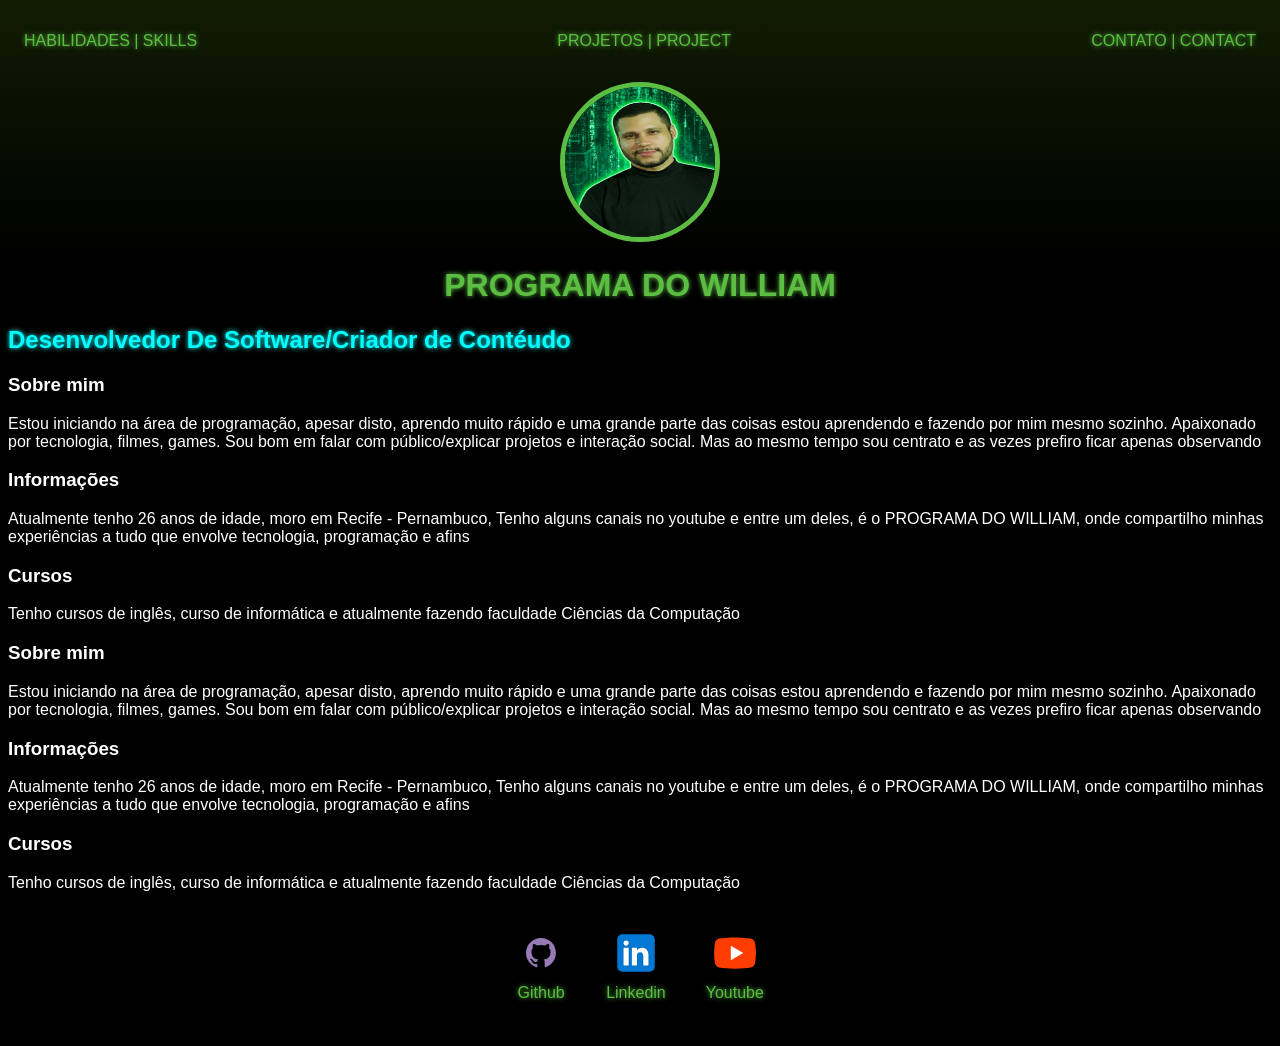
<file: index.html>
<!DOCTYPE html>
<html lang="pt">
<head>
    <meta charset="UTF-8">
    <meta name="viewport" content="width=device-width, initial-scale=1.0">
    <title>Document</title>
    <!--stylesheet: folha de estilo e link para linkar!-->
    <link rel="stylesheet" href="index.css">
</head>
<body>
    <!--elemento nav: navegção-->
    <nav>
        <!--Ul: lista de itens-->
        <ul>
            <!--li: representa 1 item-->
            <li>
                <!--A significa que vai hyperlink pra clicar-->
                <a href="skill.html" >HABILIDADES | SKILLS</a>
            </li>
            <!--li: representa 1 item-->
            <li>
                <!--A significa que vai hyperlink pra clicar-->
                <a href="project.html" >PROJETOS | PROJECT</a>
            </li>
            <!--li: representa 1 item-->
            <li>
                <!--A significa que vai hyperlink pra clicar-->
                <a href="contact.html" >CONTATO | CONTACT</a>
            </li>
        </ul>
    </nav>

         <header>
            <div class="center">
                <img src="./image/perfil.png"></img>
            </div>
            <h1>PROGRAMA DO WILLIAM</h1>
            <h2>Desenvolvedor De Software/Criador de Contéudo</h2>
         </header>

         <main>
            <section>
                <h3>Sobre mim</h3>
                <p>Estou iniciando na área de programação, apesar disto, aprendo muito rápido e uma grande parte das coisas estou aprendendo e fazendo por mim mesmo sozinho. Apaixonado por tecnologia, filmes, games. Sou bom em falar com público/explicar projetos e interação social. Mas ao mesmo tempo sou centrato e as vezes prefiro ficar apenas observando</p>
            </section>
             <section>
                <h3>Informações</h3>
                <p>Atualmente tenho 26 anos de idade, moro em Recife - Pernambuco, Tenho alguns canais no youtube e entre um deles, é o PROGRAMA DO WILLIAM, onde compartilho minhas experiências a tudo que envolve tecnologia, programação e afins </p>
            </section>
             <section>
                <h3>Cursos</h3>
                <p>Tenho cursos de inglês, curso de informática e atualmente fazendo faculdade Ciências da Computação</p>
            </section>

            <!--text abaixo de texto-->

             <section>
                <h3>Sobre mim</h3>
                <p>Estou iniciando na área de programação, apesar disto, aprendo muito rápido e uma grande parte das coisas estou aprendendo e fazendo por mim mesmo sozinho. Apaixonado por tecnologia, filmes, games. Sou bom em falar com público/explicar projetos e interação social. Mas ao mesmo tempo sou centrato e as vezes prefiro ficar apenas observando</p>
            </section>
             <section>
                <h3>Informações</h3>
                <p>Atualmente tenho 26 anos de idade, moro em Recife - Pernambuco, Tenho alguns canais no youtube e entre um deles, é o PROGRAMA DO WILLIAM, onde compartilho minhas experiências a tudo que envolve tecnologia, programação e afins </p>
            </section>
             <section>
                <h3>Cursos</h3>
                <p>Tenho cursos de inglês, curso de informática e atualmente fazendo faculdade Ciências da Computação</p>
            </section>
            
         </main>

         
        <!--final rodapé-->
        <footer>
        <a href="https://github.com/programadowilliam" target="_blank" rel="noopener noreferrer">
            <img src="image/github.svg"></img>
            <p>Github</p>
        </a>    
<a href="https://www.linkedin.com/in/programadowilliam" target="_blank" rel="noopener noreferrer">
            <img src="image/linkedin.svg"></img>
            <p>Linkedin</p>
        </a>    
        <a href="https://www.youtube.com/@programadowilliam" target="_blank" rel="noopener noreferrer">
            <img src="image/youtube.svg"></img>
            <p>Youtube</p>
        </a>    
        </footer>
</body>
</html>
</file>
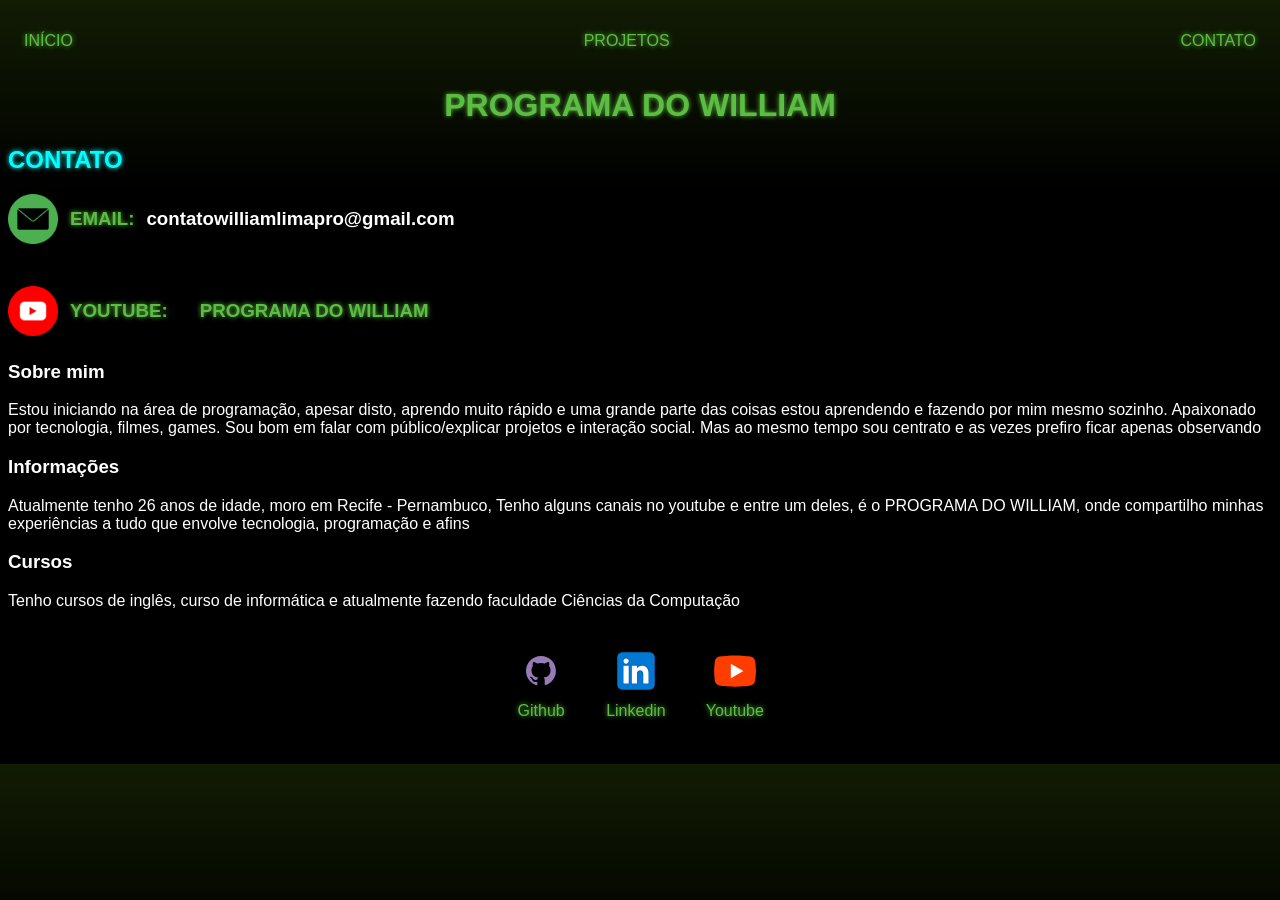
<file: contact.html>
<!DOCTYPE html>
<html lang="pt">
<head>
    <meta charset="UTF-8">
    <meta name="viewport" content="width=device-width, initial-scale=1.0">
    <title>Document</title>
    <!--stylesheet: folha de estilo e link para linkar!-->
    <link rel="stylesheet" href="index.css">
</head>
<body>
    <!--elemento nav: navegção-->
    <nav>
        <!--Ul: lista de itens-->
        <ul>
            <!--li: representa 1 item-->
            <li>
                <!--A significa que vai hyperlink pra clicar-->
                <a href="index.html" >INÍCIO</a>
            </li>
            <!--li: representa 1 item-->
            <li>
                <!--A significa que vai hyperlink pra clicar-->
                <a href="project.html" >PROJETOS</a>
            </li>
            <!--li: representa 1 item-->
            <li>
                <!--A significa que vai hyperlink pra clicar-->
                <a href="contact.html" >CONTATO</a>
            </li>
        </ul>
    </nav>

            <h1>PROGRAMA DO WILLIAM</h1>
            <h2>CONTATO</h2>
         </header>

            <!--IMAGENS E TEXTO DE CONTATO-->

         <!--O onclick é um evento que é acionado quando o usuário clica no elemento-->
         <!--O copiarEmail() é uma função JavaScript que copia o email para a área de transferência-->

         <!--O recuros span é usado para agrupar elementos e aplicar estilos-->
         <footer class="contato">   
            <img src="image/ico/e-mail.png" alt="">
            <h3 class="destaquecontato">EMAIL:</h3>
          <h3 onclick="copiarEmail()" style="cursor: pointer;"><span id="meuEmail">contatowilliamlimapro@gmail.com</span>
</h3>
         </footer>

         <br><br>

         <footer class="contato">   
            <img src="image/ico/youtube.png" alt="">
            <h3 class="destaquecontato">YOUTUBE:</h3>
        <a href="https://www.youtube.com/@programadowilliam">
            <h3>PROGRAMA DO WILLIAM</h3>
        </a>
         </footer>



         <main>
            <section>
                <h3>Sobre mim</h3>
                <p>Estou iniciando na área de programação, apesar disto, aprendo muito rápido e uma grande parte das coisas estou aprendendo e fazendo por mim mesmo sozinho. Apaixonado por tecnologia, filmes, games. Sou bom em falar com público/explicar projetos e interação social. Mas ao mesmo tempo sou centrato e as vezes prefiro ficar apenas observando</p>
            </section>
             <section>
                <h3>Informações</h3>
                <p>Atualmente tenho 26 anos de idade, moro em Recife - Pernambuco, Tenho alguns canais no youtube e entre um deles, é o PROGRAMA DO WILLIAM, onde compartilho minhas experiências a tudo que envolve tecnologia, programação e afins </p>
            </section>
             <section>
                <h3>Cursos</h3>
                <p>Tenho cursos de inglês, curso de informática e atualmente fazendo faculdade Ciências da Computação</p>
            </section>
            
         </main>

        <!--final rodapé-->
        <footer>
        <a href="https://github.com/programadowilliam" target="_blank" rel="noopener noreferrer">
            <img src="image/github.svg"></img>
            <p>Github</p>
        </a>    
<a href="https://www.linkedin.com/in/programadowilliam" target="_blank" rel="noopener noreferrer">
            <img src="image/linkedin.svg"></img>
            <p>Linkedin</p>
        </a>    
        <a href="https://www.youtube.com/@programadowilliam" target="_blank" rel="noopener noreferrer">
            <img src="image/youtube.svg"></img>
            <p>Youtube</p>
        </a>    
        </footer>
        <!--o Script src serve para linkar o arquivo JavaScript-->
        <script src="index.js"></script>
</body>
</html>
</file>
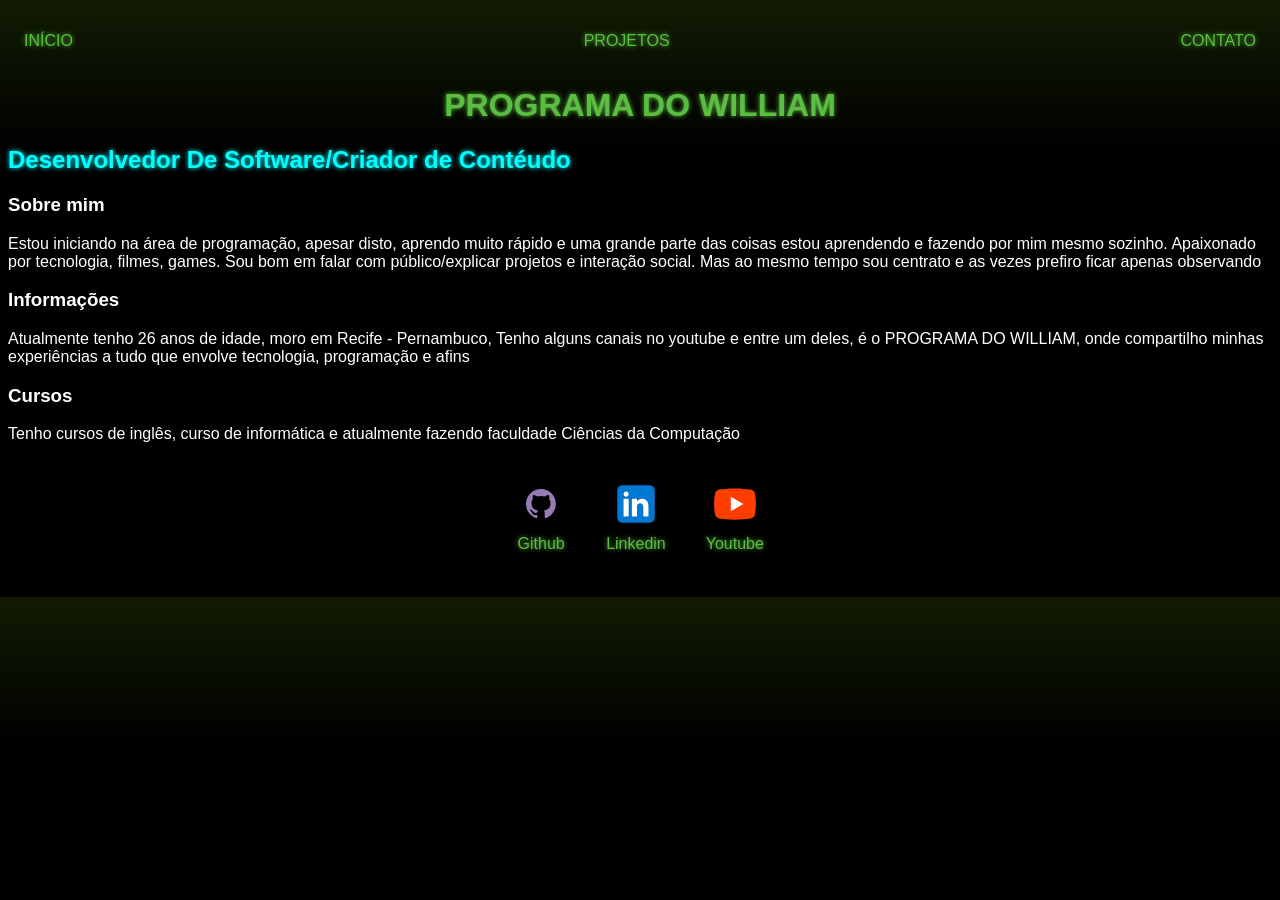
<file: project.html>
<!DOCTYPE html>
<html lang="pt">
<head>
    <meta charset="UTF-8">
    <meta name="viewport" content="width=device-width, initial-scale=1.0">
    <title>Document</title>
    <!--stylesheet: folha de estilo e link para linkar!-->
    <link rel="stylesheet" href="index.css">
</head>
<body>
    <!--elemento nav: navegção-->
    <nav>
        <!--Ul: lista de itens-->
        <ul>
            <!--li: representa 1 item-->
            <li>
                <!--A significa que vai hyperlink pra clicar-->
                <a href="index.html" >INÍCIO</a>
            </li>
            <!--li: representa 1 item-->
            <li>
                <!--A significa que vai hyperlink pra clicar-->
                <a href="project.html" >PROJETOS</a>
            </li>
            <!--li: representa 1 item-->
            <li>
                <!--A significa que vai hyperlink pra clicar-->
                <a href="contact.html" >CONTATO</a>
            </li>
        </ul>
    </nav>

            <h1>PROGRAMA DO WILLIAM</h1>
            <h2>Desenvolvedor De Software/Criador de Contéudo</h2>
         </header>

         <main>
            <section>
                <h3>Sobre mim</h3>
                <p>Estou iniciando na área de programação, apesar disto, aprendo muito rápido e uma grande parte das coisas estou aprendendo e fazendo por mim mesmo sozinho. Apaixonado por tecnologia, filmes, games. Sou bom em falar com público/explicar projetos e interação social. Mas ao mesmo tempo sou centrato e as vezes prefiro ficar apenas observando</p>
            </section>
             <section>
                <h3>Informações</h3>
                <p>Atualmente tenho 26 anos de idade, moro em Recife - Pernambuco, Tenho alguns canais no youtube e entre um deles, é o PROGRAMA DO WILLIAM, onde compartilho minhas experiências a tudo que envolve tecnologia, programação e afins </p>
            </section>
             <section>
                <h3>Cursos</h3>
                <p>Tenho cursos de inglês, curso de informática e atualmente fazendo faculdade Ciências da Computação</p>
            </section>
            
         </main>

        <!--final rodapé-->
        <footer>
        <a href="https://github.com/programadowilliam" target="_blank" rel="noopener noreferrer">
            <img src="image/github.svg"></img>
            <p>Github</p>
        </a>    
<a href="https://www.linkedin.com/in/programadowilliam" target="_blank" rel="noopener noreferrer">
            <img src="image/linkedin.svg"></img>
            <p>Linkedin</p>
        </a>    
        <a href="https://www.youtube.com/@programadowilliam" target="_blank" rel="noopener noreferrer">
            <img src="image/youtube.svg"></img>
            <p>Youtube</p>
        </a>    
        </footer>
</body>
</html>
</file>
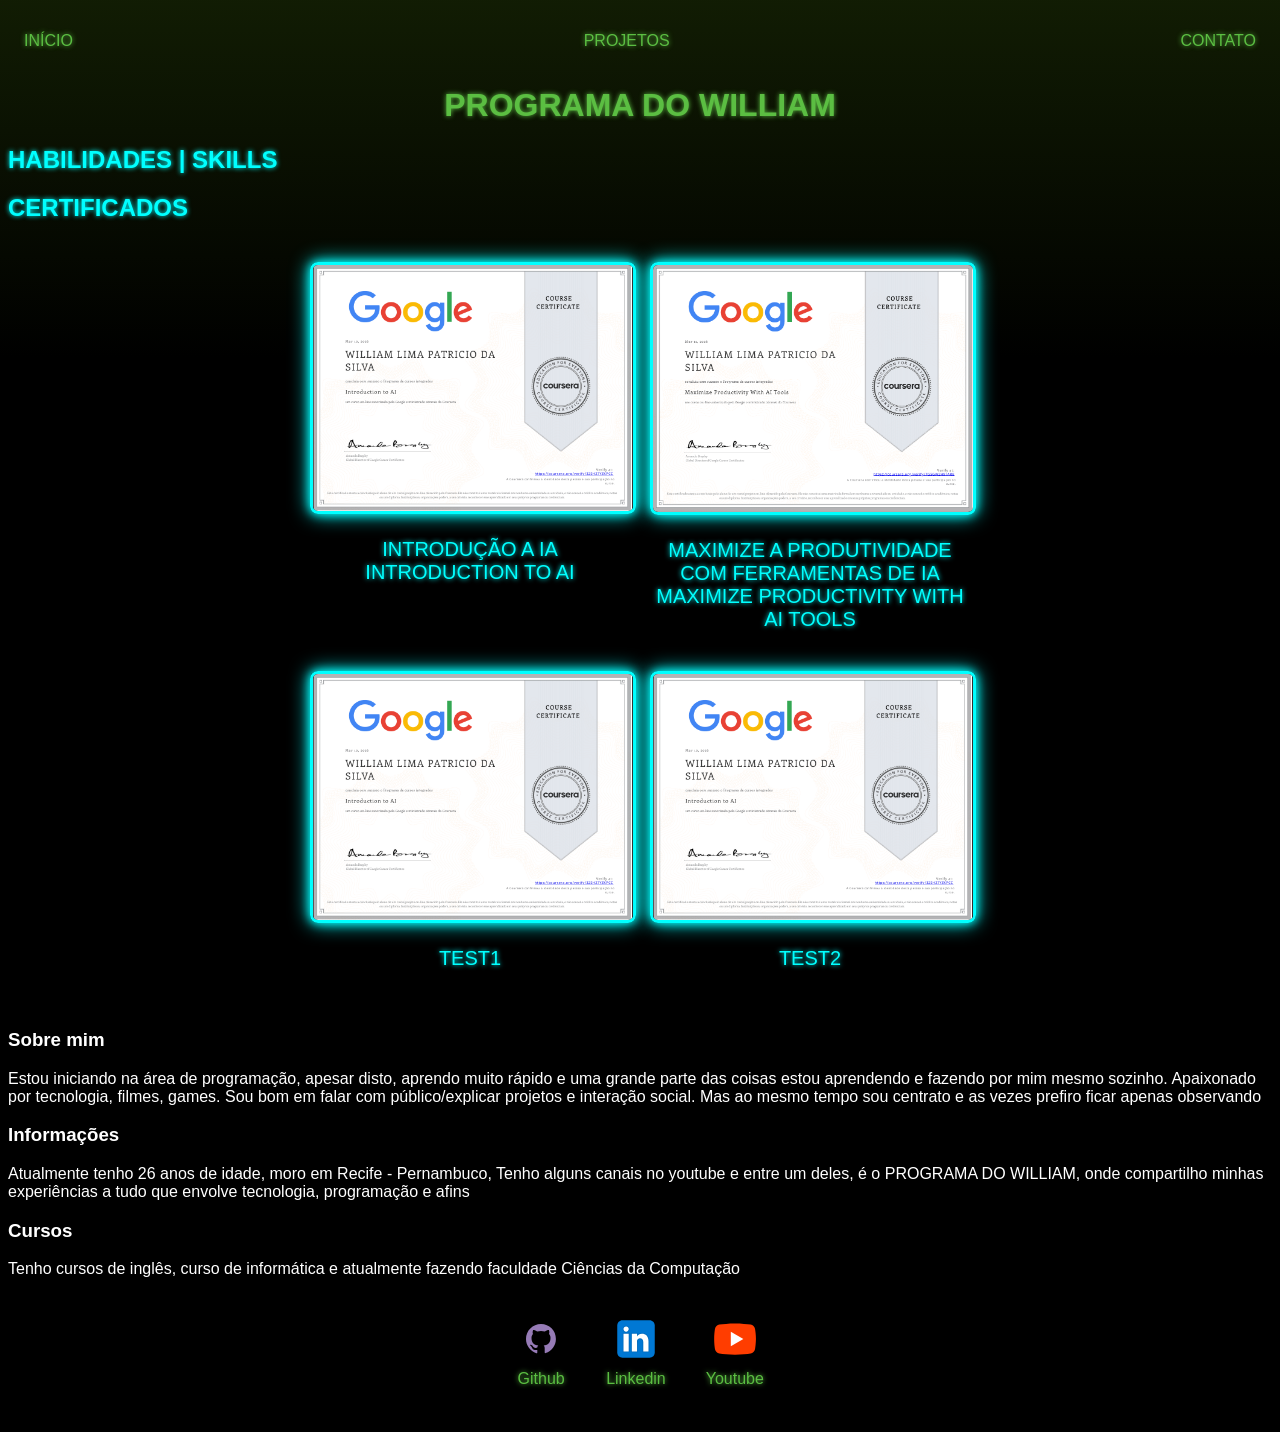
<file: skill.html>
<!DOCTYPE html>
<html lang="pt">
<head>
    <meta charset="UTF-8">
    <meta name="viewport" content="width=device-width, initial-scale=1.0">
    <title>Document</title>
    <!--stylesheet: folha de estilo e link para linkar!-->
    <link rel="stylesheet" href="index.css">
</head>
<body>
    <!--elemento nav: navegção-->
    <nav>
        <!--Ul: lista de itens-->
        <ul>
            <!--li: representa 1 item-->
            <li>
                <!--A significa que vai hyperlink pra clicar-->
                <a href="index.html" >INÍCIO</a>
            </li>
            <!--li: representa 1 item-->
            <li>
                <!--A significa que vai hyperlink pra clicar-->
                <a href="project.html" >PROJETOS</a>
            </li>
            <!--li: representa 1 item-->
            <li>
                <!--A significa que vai hyperlink pra clicar-->
                <a href="contact.html" >CONTATO</a>
            </li>
        </ul>
    </nav>

            <h1>PROGRAMA DO WILLIAM</h1>
            <h2>HABILIDADES | SKILLS</h2>
         </header>
         <h2>CERTIFICADOS</h2>
            <!--IMAGENS E TEXTO DE HABILIDADES/SKILLS-->
            <div class="divcertificados">
    <!-- Card 1 -->
    <div class="cardcertificado">
         <a href="CERTIFICADOS HTML/c1.html" style="text-decoration: none; color: inherit;">
            
    <!--AQUI COLOCAR O LINK PARA IR CERTIFICADO GRANDE-->
        <img  src="image/certificados/c1.png" alt="descrição">
        <div class="card-info"><p class="textocardcertificados">INTRODUÇÃO A IA <br>INTRODUCTION TO AI</p></div>
        </a>
    </div>

    <!-- Card 2 -->
    <div class="cardcertificado">
        <img src="image/certificados/c2.png" alt="descrição">
        <div class="card-info"><p class="textocardcertificados">MAXIMIZE A PRODUTIVIDADE COM FERRAMENTAS DE IA <br>MAXIMIZE PRODUCTIVITY WITH AI TOOLS</p></div>
    </div>

    <!-- Card 3 -->
    <div class="cardcertificado">
        <img src="image/certificados/c1.png" alt="descrição">
        <div class="card-info"><p class="textocardcertificados">TEST1</p></div>
    </div>

    <!-- Card 4 -->
    <div class="cardcertificado">
        <img src="image/certificados/c1.png" alt="descrição">
        <div class="card-info"><p class="textocardcertificados">TEST2</p></div>
    </div>
</div>


            
         <main>
            <section>
                <h3>Sobre mim</h3>
                <p>Estou iniciando na área de programação, apesar disto, aprendo muito rápido e uma grande parte das coisas estou aprendendo e fazendo por mim mesmo sozinho. Apaixonado por tecnologia, filmes, games. Sou bom em falar com público/explicar projetos e interação social. Mas ao mesmo tempo sou centrato e as vezes prefiro ficar apenas observando</p>
            </section>
             <section>
                <h3>Informações</h3>
                <p>Atualmente tenho 26 anos de idade, moro em Recife - Pernambuco, Tenho alguns canais no youtube e entre um deles, é o PROGRAMA DO WILLIAM, onde compartilho minhas experiências a tudo que envolve tecnologia, programação e afins </p>
            </section>
             <section>
                <h3>Cursos</h3>
                <p>Tenho cursos de inglês, curso de informática e atualmente fazendo faculdade Ciências da Computação</p>
            </section>
            
         </main>

        <!--final rodapé-->
        <footer>
        <a href="https://github.com/programadowilliam" target="_blank" rel="noopener noreferrer">
            <img src="image/github.svg"></img>
            <p>Github</p>
        </a>    
<a href="https://www.linkedin.com/in/programadowilliam" target="_blank" rel="noopener noreferrer">
            <img src="image/linkedin.svg"></img>
            <p>Linkedin</p>
        </a>    
        <a href="https://www.youtube.com/@programadowilliam" target="_blank" rel="noopener noreferrer">
            <img src="image/youtube.svg"></img>
            <p>Youtube</p>
        </a>    
        </footer>
        <!--o Script src serve para linkar o arquivo JavaScript-->
        <script src="index.js"></script>
</body>
</html>
</file>
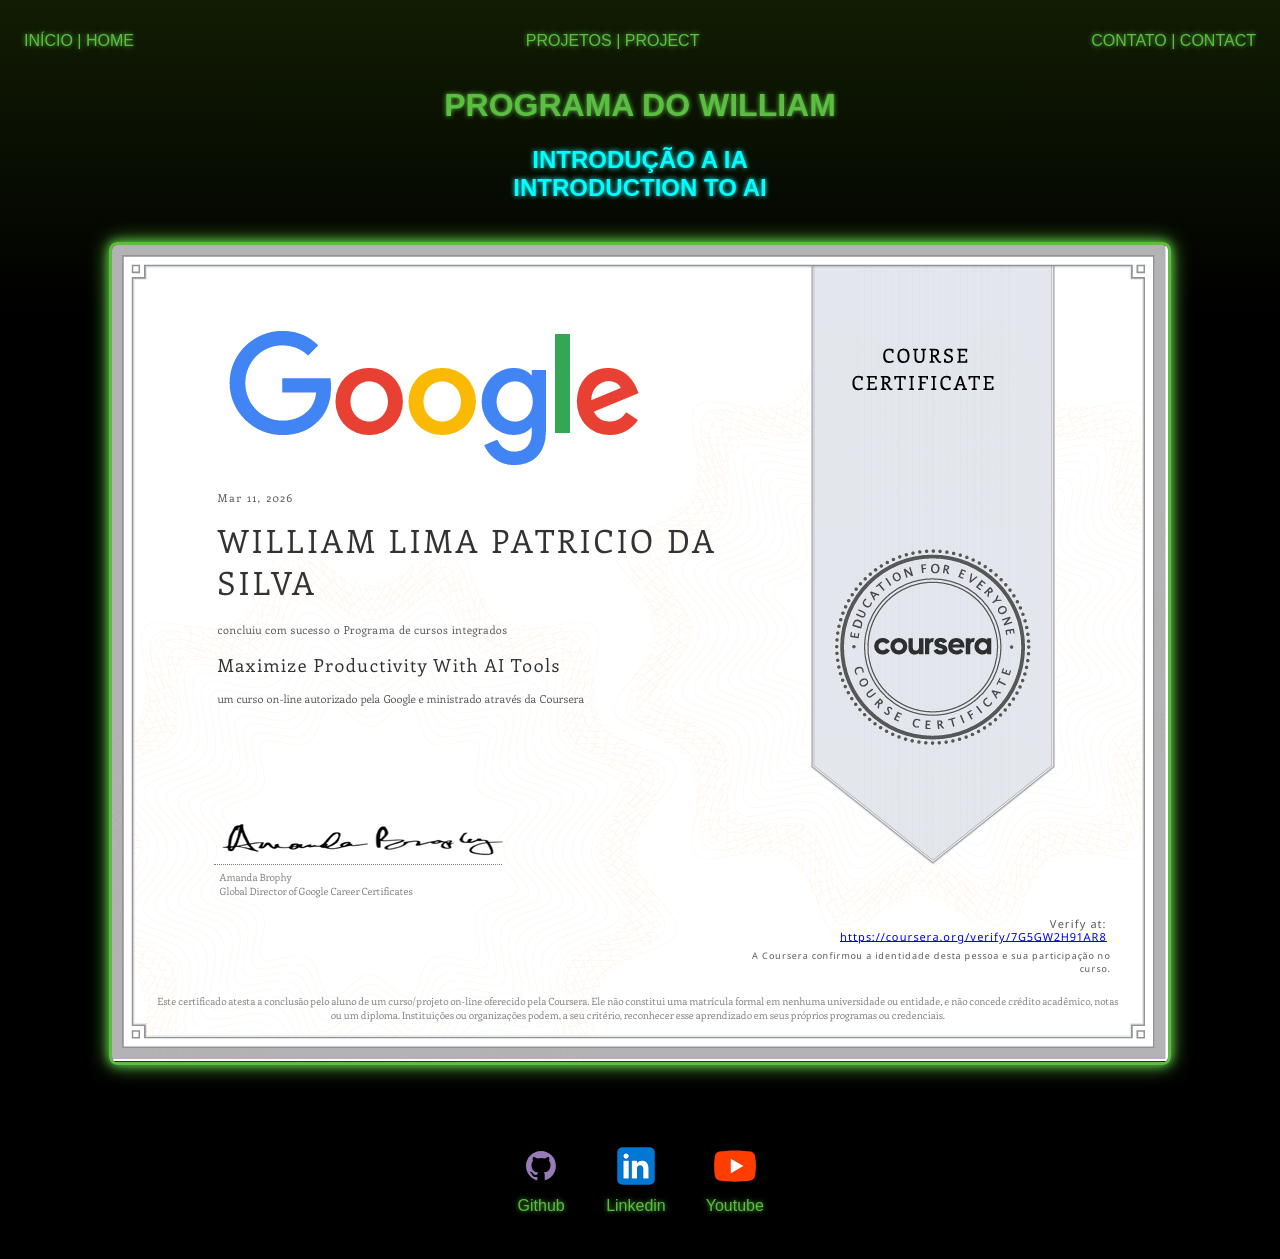
<file: CERTIFICADOS HTML/c1.html>
<!DOCTYPE html>
<html lang="pt">
<head>
    <meta charset="UTF-8">
    <meta name="viewport" content="width=device-width, initial-scale=1.0">
    <title>Document</title>
    <!--stylesheet: folha de estilo e link para linkar
            OBS  O HREF ../ SERVE PARA VOLTA A PASTA 
            JÁ QUE ESSE C1.HTML ESTÁ DENTRO DE 1 PASTA!-->
    
    <link rel="stylesheet" href="../index.css">
</head>
<body>
    <!--elemento nav: navegção-->
    <nav>
        <!--Ul: lista de itens-->
        <ul>
            <!--li: representa 1 item-->
            <li>
                <!--A significa que vai hyperlink pra clicar-->
                <a href="../index.html" >INÍCIO | HOME</a>
            </li>
            <!--li: representa 1 item-->
            <li>
                <!--A significa que vai hyperlink pra clicar-->
                <a href="project.html" >PROJETOS | PROJECT</a>
            </li>
            <!--li: representa 1 item-->
            <li>
                <!--A significa que vai hyperlink pra clicar-->
                <a href="contact.html" >CONTATO | CONTACT</a>
            </li>
        </ul>
    </nav>

         <header>
            <div class="center">
           
            <h1>PROGRAMA DO WILLIAM</h1>
            <h2>INTRODUÇÃO A IA <br>INTRODUCTION TO AI</h2>
         </header>

         <main>
            <!-- Card 2 -->
    <div class="cardcertificadoc1">
        <img src="../image/certificados/c2.png" alt="descrição">
        <div class="card-info"><p ></div>
            <!--aqui colocar o link para ver o certificado online-->    
            
    </div>
            
         </main>

         
        <!--final rodapé-->
        <footer>
        <a href="https://github.com/programadowilliam" target="_blank" rel="noopener noreferrer">
            <img src="../image/github.svg"></img>
            <p>Github</p>
        </a>    
<a href="https://www.linkedin.com/in/programadowilliam" target="_blank" rel="noopener noreferrer">
            <img src="../image/linkedin.svg"></img>
            <p>Linkedin</p>
        </a>    
        <a href="https://www.youtube.com/@programadowilliam" target="_blank" rel="noopener noreferrer">
            <img src="../image/youtube.svg"></img>
            <p>Youtube</p>
        </a>    
        </footer>
</body>
</html>
</file>
<file: index.css>
body{
    /*mudar cor de todos os textos*/
    color: white;
    /*mudar cor de fundo*/
    background: linear-gradient(to top, #000000, #000000, #34550a 150%);
    /*muda a fonte dos textos em tela*/
    font-family: Arial, Helvetica, sans-serif
   
}

.container {
  display: flex;       /* Ativa o Flexbox */
  
}



            /* SCROLLBAR COLORIDA*/

        
/*O que é o WebKit?
O WebKit é o "motor" (engine) de renderização de alguns dos navegadores mais famosos do mundo. Pense nele como o motor de um carro: o navegador é a carcaça (o design, os botões), mas quem realmente lê o código HTML/CSS e desenha a página na tela é o motor.*/

/* Para Firefox */
html {
  scrollbar-width: auto;
  scrollbar-color: rgb(52, 255, 79) rgb(0, 0, 0);
}

/* Para Chrome, Edge e Safari */
::-webkit-scrollbar {
  width: 12px;               /* Largura da barra */
}

::-webkit-scrollbar-track {
  background: lavender;      /* Cor da trilha (fundo) */
}

::-webkit-scrollbar-thumb {
  background-color: mediumaquamarine;    /* Cor da barra em si */
  border-radius: 10px;       /* Arredondamento */
  border: 3px solid lavender; /* Cria um espaçamento ao redor da barra */
}

    /* MUDAR A COR DA SELEÇÃO DE TEXTO */
::selection {
    background-color: #5BBE42; /* Cor de fundo da seleção */
    color: rgb(0, 0, 0);              /* Cor do texto selecionado */
    text-shadow: 0 0 5px #5bbe42; /* Efeito de brilho na seleção */
}






        /*estilização das imagens dos certificados*/


.divcertificados {
  display: flex;
  flex-wrap: wrap;
  justify-content: center; /* Centraliza horizontalmente */
  align-content: center;    /* Centraliza verticalmente (se o container tiver altura) */
  gap: 20px;               /* Cria espaço entre os blocos de forma organizada */
  max-width: 800px;        /* Limita a largura para forçar a quebra em 2x2 */
  margin: 0 auto;          /* Centraliza o bloco inteiro na tela */
  padding: 20px;
}

.cardcertificado {
  width: 320px;            /* Define uma largura fixa para o conjunto (imagem + texto) */
  text-align: center;      /* Centraliza o texto abaixo da imagem */
}

.cardcertificado:hover {color: #00ffff;
    text-decoration: none;
    text-shadow: 0 0 5px #00ffff, 
    0 0 10px #fff,
    0 0 20px #00ffff,
    0 0 40px #00ffff;
    transition: 0.4s; }

.divcertificados img {
  width: 100%;             /* A imagem ocupa 100% da largura do .card (320px) */
  height: auto;
  border: 3px solid #00ffff;
  box-shadow: 0 0 10px #00ffff, 0 0 20px #00ffff;
  border-radius: 8px;      /* Opcional: deixa as pontas levemente arredondadas */
}

                /* 2. O efeito Neon no Hover */
.divcertificados img:hover {
  /* Aumenta o brilho externo (mais camadas = mais luz) */
  box-shadow: 0 0 15px #00ffff, 
              0 0 30px #00ffff, 
              0 0 45px #00ffff;
  
  /* Deixa a borda mais clara para parecer que o filamento esquentou */
  border-color: #00ffff; 
  
  /* Opcional: aumenta levemente o tamanho da imagem */
  transform: scale(1.02);
  cursor: pointer;
}








        /* --- CONFIGURAÇÃO PARA CELULAR (MOBILE) --- */
@media (max-width: 768px) {
  .divcertificados {
    gap: 10px; /* Diminui o espaço entre os cards no celular */
    padding: 10px;
  }

  .cardcertificado {
    /* Faz cada card ocupar quase metade da tela (45%) */
    width: 45%; 
    min-width: 140px; /* Garante que não fique pequeno demais */
  }



  .textocard {
    font-size: 12px; /* Diminui um pouco o texto para caber no card menor */
  }
}

/*----------------*/
.textocardcertificados{
        color: #00ffff;
        text-shadow: 0 0 5px #00ffff;
        font-size: 20px;
        /*aumenta o tamanho da imagem */

    }

.textocardcertificados:hover{
    color: #00ffff;
    text-decoration: none;
    text-shadow: 0 0 5px #00ffff, 
    0 0 10px #fff,
    0 0 20px #00ffff,
    0 0 40px #00ffff;
      /* translateY(-8px) faz subir 8 pixels */
    /* scale(1.05) aumenta levemente o tamanho */
    transform: translateY(-8px) scale(1.05);
    
    cursor: pointer;
    transition: 0.4s; }






            /*CERTIFICADO C1 GRANDE*/
.cardcertificadoc1 {
    display: flex;
  flex-wrap: wrap;
  justify-content: center; /* Centraliza horizontalmente */
  align-content: center;    /* Centraliza verticalmente (se o container tiver altura) */
  gap: 20px;               /* Cria espaço entre os blocos de forma organizada */
  max-width: 800px;        /* Limita a largura para forçar a quebra em 2x2 */
  margin: 0 auto;          /* Centraliza o bloco inteiro na tela */
  padding: 20px;
}

/*mudar o tamanho da img do certificado c1*/
.cardcertificadoc1 img {
  width: 210%;             /* A imagem ocupa 100% da largura do .card (320px) */
  height: auto;
  border: 3px solid #5BBE42;
  box-shadow: 0 0 10px #5BBE42, 0 0 20px #5BBE42;
  border-radius: 8px;      /* Opcional: deixa as pontas levemente arredondadas */
}

/* --- CONFIGURAÇÃO PARA CELULAR (MOBILE) --- */
@media (max-width: 768px) {
  .cardcertificadoc1 {
    gap: 10px; /* Diminui o espaço entre os cards no celular */
    /*o padding serve para.. */
    padding: 10px;
  }

  .cardcertificadoc1 {
    /* Faz cada card ocupar quase metade da tela (45%) */
    width: 50%; 
    min-width: 140px; /* Garante que não fique pequeno demais */
  }
}







/*ICONES DAA ABA CONTATO*/

.contato {
    display: flex;            /* Coloca os itens lado a lado */
    justify-content: flex-start; /* Alinha tudo no INÍCIO (Esquerda) */
    align-items: center;      /* Alinha verticalmente (centro da linha) */
    gap: 12px;                /* Cria o espaço entre a imagem e o texto */
    padding-left: 0;          /* Garante que não haja espaço sobrando na esquerda */

    /*isso se adpta no celular, os itens vão para baixo, um embaixo do outro*/
    flex-wrap: wrap;    /* Permite que os itens quebrem para a próxima linha */
}

.contato h3 {
    margin: 0;                /* Remove margens que vêm por padrão no h3 */
   
}

/* Você só mexe na img se o tamanho original dela estiver muito grande */
.contato img {
    height: 50px; 
    width: auto;
}
.destaquecontato {
    color: #5BBE42;
    text-shadow: 0 0 5px #5bbe42;

}

/*importante que o usuário saiba que o e-mail é "clicável".*/
.contato h3 {
    cursor: pointer; /* Transforma a seta do mouse em "mãozinha" */
    transition: color 0.3s;
}

.contato h3:hover {
    color: mediumaquamarine; /* Muda de cor quando passa o mouse */
    text-decoration: underline;
}



            /*estilização do menu de navegação*/
    /*estilização do menu de navegação*/
    ul {
        /*itens flexíveis*/
        display: flex;
        /*Distribui, uniformemente
        ao longo do eixo principal (geralmente a horizontal*/
        justify-content: space-between;
        /*retira a bolinha do lado da list*/
        list-style-type: none;
        /*alinha ao centro os ul*/
        align-items: center;
        padding: 16px;
    }

    /*edita todos os textos "a"*/

    a{
        color: #5BBE42;
        text-shadow: 0 0 5px #5bbe42;
        
        /*retira a decoração de texto linha embaixo*/
        text-decoration: none;
    }

a:hover{
    color: #45aa03;
    text-decoration: none;
    text-shadow: 0 0 5px #5bbe42, 
    0 0 10px #fff,
    0 0 20px #5bbe42,
    0 0 40px #5bbe42;
    transition: 0.4s;}

    header img{
        width: 150px;
        height: 150px;
        /*para deixar a img redonda*/
        border-radius: 50%;
        /*borda com cores*/
        border: 5px solid #5BBE42;
    }
    .center{
        text-align: center;
    }

    h1{
        color: #5BBE42;
        text-shadow: 0 0 5px #5bbe42;
        text-align: center;
    }
    h2{
        color: #00ffff;
        text-shadow: 0 0 5px #00ffff
    }

    footer img{
        width: 50px;
        height: 50px;

    }

    footer{
        display: flex;
        justify-content: center;
    }

    footer a{
        margin: 20px;
        text-align: center;
    }

    footer p{
        margin-top: 2px;
    }

   /*MUDAR O VISUAL DE OUTRA PAGINA, 1 COLOQUE O BODY/estrutura do html E LOGO NELE O CLASS E VENHA AQUI*/

    .pagina-contato{
        background-color: #1a1a1a;
    }
</file>
